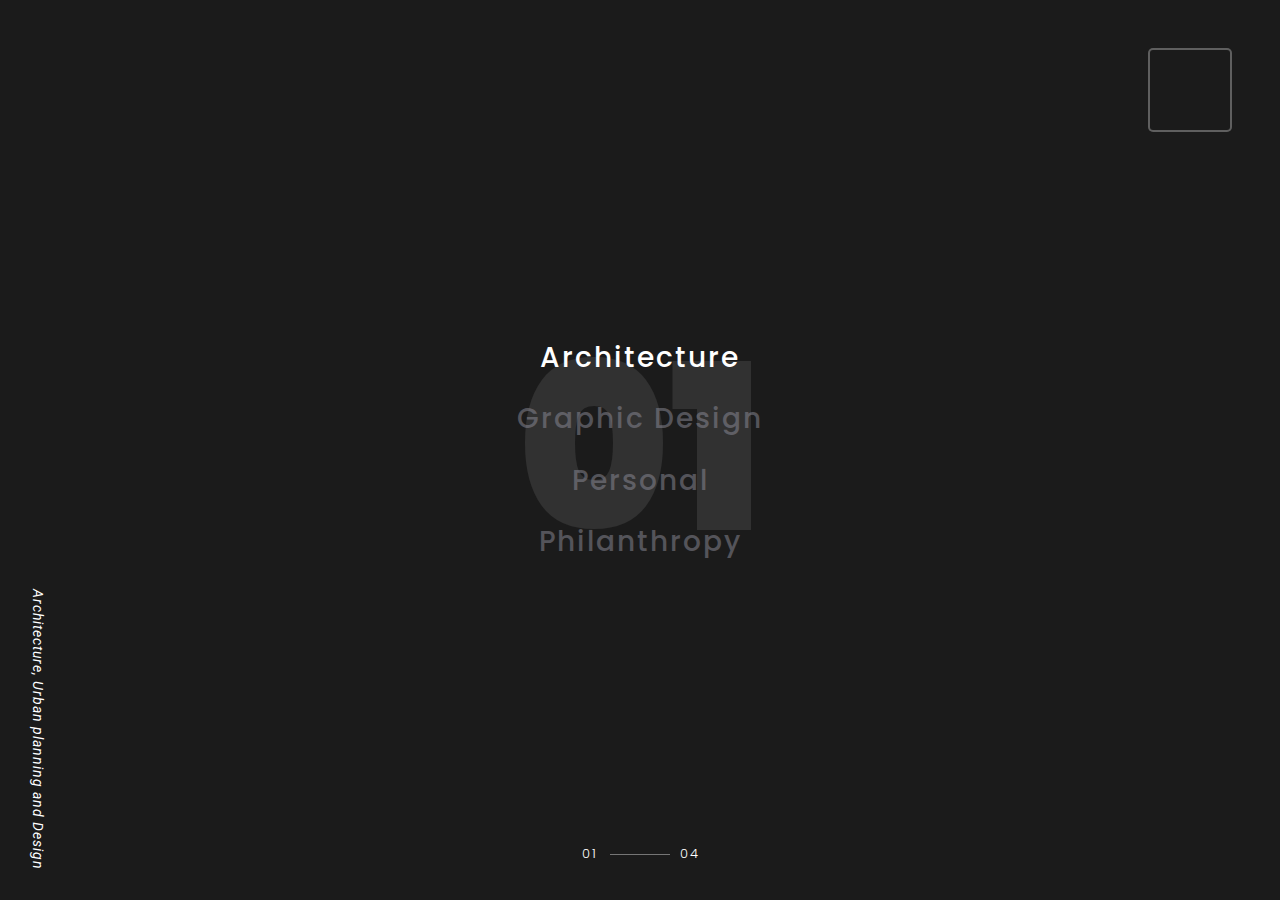
<file: index.html>
<!DOCTYPE html>
<html lang="en" >

<head>
  <meta charset="UTF-8">
  <title>Benson Sanga</title>
  
  
  <link rel='stylesheet' href='https://maxcdn.bootstrapcdn.com/bootstrap/4.0.0/css/bootstrap.min.css'>

      <link rel="stylesheet" href="css/style.css">

  
</head>

<body>

  <body>
  
 		<div class="section">
			<ul class="case-study-wrapper">
				<li class="case-study-name">                            	
					<a href="https://ymcmbennie.github.io/portfolio/" class="hover-target">Architecture</a>
				</li>
				<li class="case-study-name">                                         	
					<a href="#" class="hover-target">Graphic Design</a>
				</li>
				<li class="case-study-name">                                        	
					<a href="./Stories.html" class="hover-target">Personal</a>
				</li>
				<li class="case-study-name">                                         	
					<a href="#" class="hover-target">Philanthropy</a>
				</li>
			</ul>
			<ul class="case-study-images">
				<li>
					<div class="img-hero-background"></div> 
					<div class="dark-over-hero"></div>  
					<div class="hero-number-back">01</div> 
					<div class="hero-number">01</div> 
					<div class="hero-number-fixed">04</div> 
					<div class="case-study-title">Architecture, Urban planning and Design </div> 
				</li>
				<li>
					<div class="img-hero-background"></div> 
					<div class="hero-number-back">02</div> 
					<div class="hero-number">02</div>  
					<div class="case-study-title">Ux Design, Motion graphics and animation</div> 
				</li>
				<li>
					<div class="img-hero-background"></div>
					<div class="hero-number-back">03</div>  
					<div class="hero-number">03</div> 
					<div class="case-study-title">Friend, Brother and Spouse/div> 
				</li>
				<li>
					<div class="img-hero-background"></div> 
					<div class="hero-number-back">04</div> 
					<div class="hero-number">04</div> 
					<div class="case-study-title">Charity and Sustainabilty</div> 
				</li>
			</ul>	
		</div>
		
		<!-- Page cursor
		================================================== -->
		
        <div class='cursor' id="cursor"></div>
        <div class='cursor2' id="cursor2"></div>
        <div class='cursor3' id="cursor3"></div> 
  
<!-- Link to page
	================================================== -->

  <a href="https://mailchi.mp/7609e33669ef/bensonadnewsletter"  class="link-to-portfolio hover-target" target=”_blank”></a>
  
</body>
  <script src='https://code.jquery.com/jquery-2.2.2.min.js'></script>
<script src='https://cdnjs.cloudflare.com/ajax/libs/popper.js/1.12.9/umd/popper.min.js'></script>
<script src='https://maxcdn.bootstrapcdn.com/bootstrap/4.0.0/js/bootstrap.min.js'></script>

  

    <script  src="js/index.js"></script>




</body>

</html>
</file>
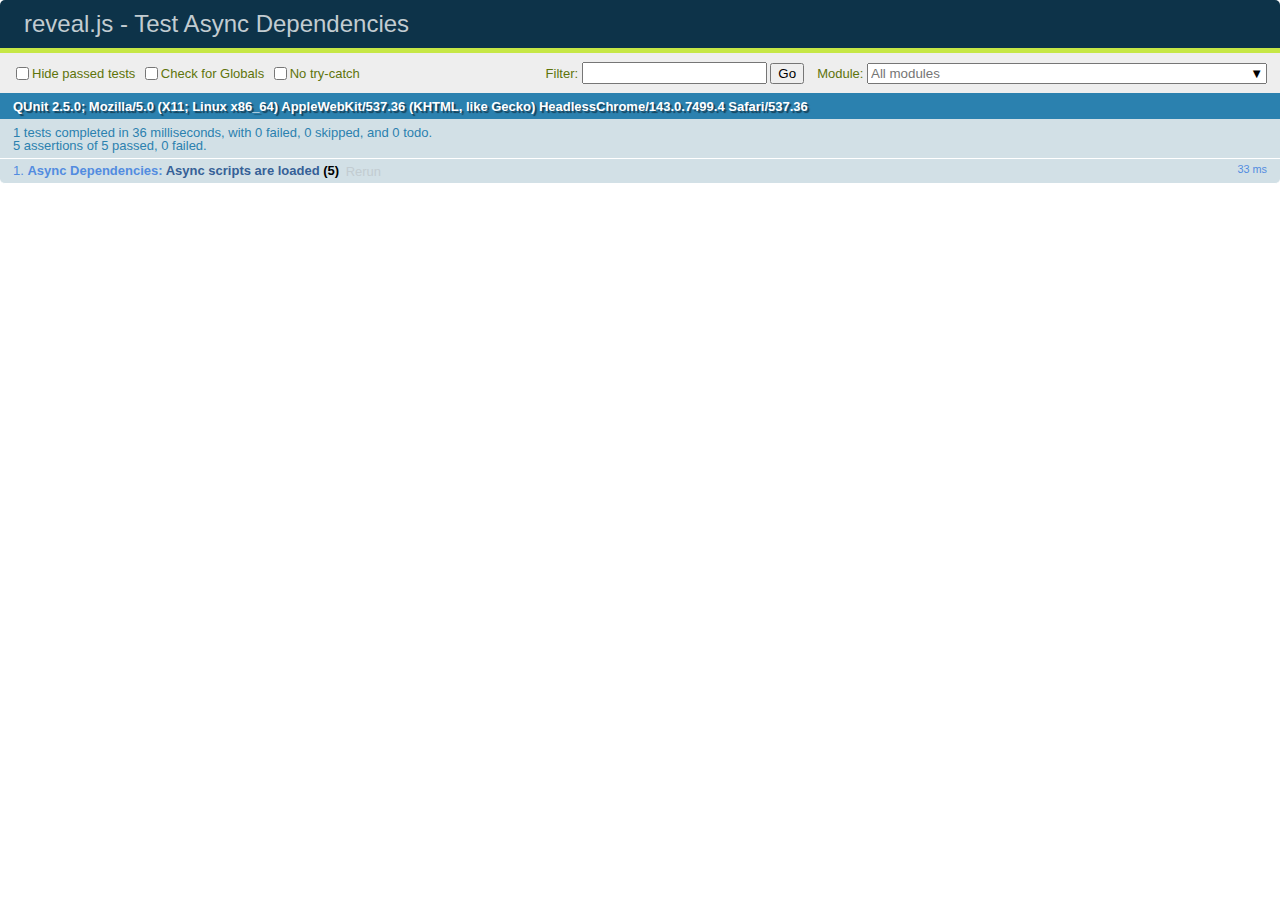
<file: templates/Slides/test/test-dependencies-async.html>
<!doctype html>
<html lang="en">

	<head>
		<meta charset="utf-8">

		<title>reveal.js - Test Async Dependencies</title>

		<link rel="stylesheet" href="../css/reveal.css">
		<link rel="stylesheet" href="qunit-2.5.0.css">
	</head>

	<body style="overflow: auto;">

		<div id="qunit"></div>
		<div id="qunit-fixture"></div>

		<div class="reveal" style="display: none;">

			<div class="slides">

				<section>Slide content</section>

			</div>

		</div>

		<script src="../js/reveal.js"></script>
		<script src="qunit-2.5.0.js"></script>

		<script>
			var	externalScriptSequence = '';
			var scriptCount = 0;

			QUnit.config.autostart = false;
			QUnit.module( 'Async Dependencies' );

			QUnit.test( 'Async scripts are loaded', function( assert ) {
				assert.expect( 5 );
				var done = assert.async( 5 );

				function callback( event ) {
					if( externalScriptSequence.length === 1 ) {
						assert.ok( externalScriptSequence === 'A', 'first callback was sync script' );
						done();
					}
					else {
						assert.ok( true, 'async script loaded' );
						done();
					}

					if( externalScriptSequence.length === 4 ) {
						assert.ok( 	externalScriptSequence.indexOf( 'A' ) !== -1 &&
									externalScriptSequence.indexOf( 'B' ) !== -1 &&
									externalScriptSequence.indexOf( 'C' ) !== -1 &&
									externalScriptSequence.indexOf( 'D' ) !== -1, 'four unique scripts were loaded' );
						done();
					}

					scriptCount ++;
				}

				Reveal.initialize({
					dependencies: [
						{ src: 'assets/external-script-a.js', async: false, callback: callback },
						{ src: 'assets/external-script-b.js', async: true, callback: callback },
						{ src: 'assets/external-script-c.js', async: true, callback: callback },
						{ src: 'assets/external-script-d.js', async: true, callback: callback }
					]
				});
			});

			QUnit.start();

		</script>

	</body>
</html>
</file>
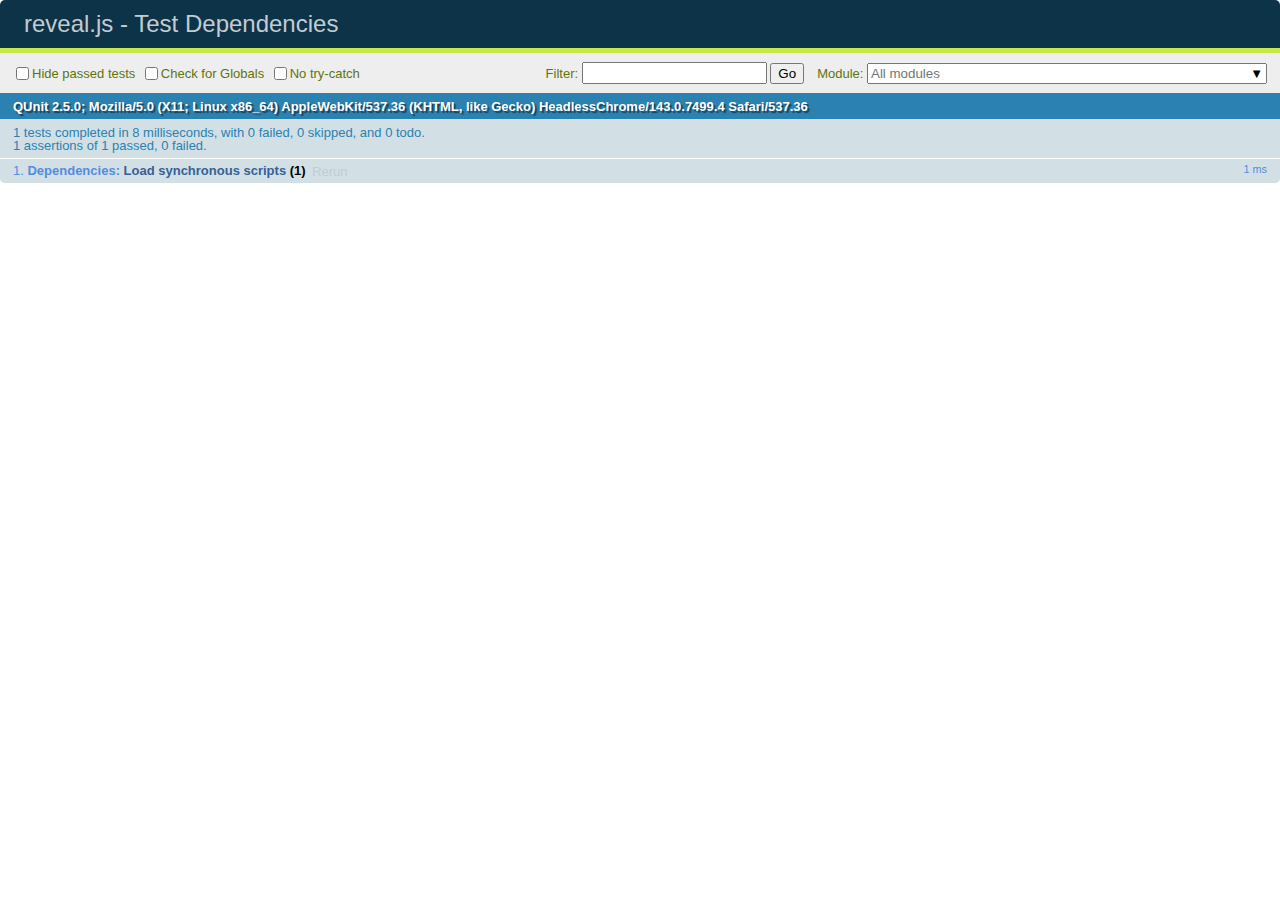
<file: templates/Slides/test/test-dependencies.html>
<!doctype html>
<html lang="en">

	<head>
		<meta charset="utf-8">

		<title>reveal.js - Test Dependencies</title>

		<link rel="stylesheet" href="../css/reveal.css">
		<link rel="stylesheet" href="qunit-2.5.0.css">
	</head>

	<body style="overflow: auto;">

		<div id="qunit"></div>
		<div id="qunit-fixture"></div>

		<div class="reveal" style="display: none;">

			<div class="slides">

				<section>Slide content</section>

			</div>

		</div>

		<script src="../js/reveal.js"></script>
		<script src="qunit-2.5.0.js"></script>

		<script>
			window.externalScriptSequence = '';

			Reveal.addEventListener( 'ready', function() {

				QUnit.module( 'Dependencies' );

				QUnit.test( 'Load synchronous scripts', function( assert ) {
					assert.strictEqual( window.externalScriptSequence, 'ABC', 'Loaded and executed in order' );
				});

			} );

			Reveal.initialize({
				dependencies: [
					{ src: 'assets/external-script-a.js' },
					{ src: 'assets/external-script-b.js' },
					{ src: 'assets/external-script-c.js' }
				]
			});
		</script>

	</body>
</html>
</file>
<file: css/style.css>
@import url('https://fonts.googleapis.com/css?family=Poppins:100,100i,200,200i,300,300i,400,400i,500,500i,600,600i,700,700i,800,800i,900,900i|Roboto:100,100i,300,300i,400,400i,500,500i,700,700i,900,900i&subset=cyrillic,cyrillic-ext,devanagari,greek,greek-ext,latin-ext,vietnamese');

body{
	width: 100%;
  height: 100vh;
  background: #000;
	overflow: hidden;
}

/* #Cursor
================================================== */
.cursor,
.cursor2,
.cursor3{
	position: fixed;
	border-radius: 50%;	
	transform: translateX(-50%) translateY(-50%);
	pointer-events: none;
	left: -100px;
	top: 50%
}
.cursor{
	background-color: #fff;
	height: 0;
	width: 0;
	z-index: 99999;
}
.cursor2,.cursor3{
	height: 36px;
	width: 36px;
	z-index:99998;
	-webkit-transition:all 0.3s ease-out;
	transition:all 0.3s ease-out
}
.cursor2.hover,
.cursor3.hover{
	-webkit-transform:scale(2) translateX(-25%) translateY(-25%);
	transform:scale(2) translateX(-25%) translateY(-25%);
	border:none
}
.cursor2{
	border: 2px solid #fff;
	box-shadow: 0 0 22px rgba(255, 255, 255, 0.6);
}
.cursor2.hover{
	background: rgba(255,255,255,.1);
	box-shadow: 0 0 12px rgba(255, 255, 255, 0.2);
}

/* #Slider
================================================== */

.section{
	position: relative;
	width: 100%;
	display: block;
	overflow: hidden;
	height: 100vh;
	background-color: #212121;
}

/* Case Study Showcase
================================================== */

.case-study-wrapper {
	position: absolute;
	top: 50%;
	left: 50%;
	z-index: 10;
	width: auto;
	margin: 0;
	padding: 0;
	-webkit-transform: translate(-50%, -50%);
	transform: translate(-50%, -50%);
	list-style: none;
}
.case-study-wrapper .case-study-name a {
	position: relative;
	list-style: none;
	margin: 0;
	display: block;
	text-align: center;
	padding: 0;
	font-size: 28px;
	margin-top: 25px;
	margin-bottom: 25px;
	font-family: 'Poppins', sans-serif;
	font-weight: 500;
	line-height: 1.3;
	letter-spacing: 2px;
	color: #8e8d9a;
	opacity: 0.5;
	text-decoration: none;
	-webkit-transition: all 300ms linear;
	transition: all 300ms linear; 
}	
.case-study-wrapper .case-study-name a:hover {
	text-decoration: none;
}	
.case-study-wrapper .case-study-name.active a {
	opacity: 1;
	color: #fff;
}	
.case-study-images {
	position: absolute;
	top: 0;
	left: 0;
	width: 100%;
	height: 100%;
	margin:0;
	z-index:2;
}	
.case-study-images li {
	position: absolute;
	width: 100%;
	height: 100%;
	top: 0;
	left: 0;
	overflow: hidden;
	list-style:none;
	-webkit-transition: all 300ms linear;
	transition: all 300ms linear; 
}	
.case-study-images li .img-hero-background{
	position: absolute;
	width: 100%;
	height: 100%;
	-webkit-background-size: cover;
	-moz-background-size: cover;
	-o-background-size: cover;
	background-size: cover;
	background-position:center center;
	background-repeat:no-repeat;
	top: 0;
	left: 0;
	overflow: hidden;
	list-style:none;
	opacity: 0;
	-webkit-transform: translateY(-30px);
	transform: translateY(-30px);
	-webkit-transition: all 300ms linear;
	transition: all 300ms linear; 
}
.case-study-images li.show .img-hero-background {
	opacity: 1;
	-webkit-transform: translateY(0);
	transform: translateY(0);
} 
.case-study-images li .case-study-title{
	position: absolute;
	bottom: 30px;
	left: 30px;
	display: block;
	opacity: 0;
	color: #fff;
	z-index: 19;
	letter-spacing: 1px;
	font-size: 14px;
	font-family: 'Roboto', sans-serif;
	-webkit-writing-mode: vertical-lr;
	writing-mode: vertical-lr;
	font-weight: 400;
	line-height: 16px;
	color: #fff; 
	font-style: italic;
	-webkit-transform: translateX(-100%);
	transform: translateX(-100%);
	-webkit-transition: all 300ms linear;
	transition: all 300ms linear; 
}
.case-study-images li.show .case-study-title {
	opacity: 1;
	-webkit-transform: translateX(0);
	transform: translateX(0);
} 
.case-study-images li .hero-number-back{
	position: absolute;
	top: 50%;
	left: 50%;
	-webkit-transform: translate(-50%, -50%);
	transform: translate(-50%, -50%);
	display: block;
	list-style:none;
	opacity: 0;
	font-size: 18vw;
	font-family: 'Poppins', sans-serif;
	font-weight: 900;
	line-height: 1;
	color: rgba(255,255,255,.12);
	z-index: 1;
	-webkit-transition: all 300ms linear;
	transition: all 300ms linear; 
} 
.case-study-images li .hero-number{
	position: absolute;
	bottom: 40px;
	left: 50%;
	width: 40px;
	margin-left: -70px;
	display: block;
	letter-spacing: 2px;
	text-align: center;
	list-style:none;
	opacity: 0;
	font-size: 13px;
	font-family: 'Poppins', sans-serif;
	font-weight: 300;
	line-height: 1;
	color: #fff;
	z-index: 6;
	-webkit-transform: translateY(100%);
	transform: translateY(100%);
	-webkit-transition: all 300ms linear;
	transition: all 300ms linear; 
} 
.case-study-images li .hero-number-fixed{
	position: absolute;
	bottom: 40px;
	left: 50%;
	margin-left: 30px;
	width: 40px;
	text-align: center;
	display: block;
	letter-spacing: 2px;
	list-style:none;
	font-size: 13px;
	font-family: 'Poppins', sans-serif;
	font-weight: 300;
	line-height: 1;
	color: #fff;
	z-index: 6;
}
.case-study-images li .hero-number-fixed:before{
	position: absolute;
	content: '';
	top: 50%;
	left: -60px;
	width: 60px;
	height: 1px;
	z-index: 1;
	background-color: rgba(255,255,255,.4);
}
.case-study-images li.show .hero-number {
	opacity: 1;
	-webkit-transform: translateY(0);
	transform: translateY(0);
} 
.case-study-images li.show .hero-number-back {
	opacity: 1;
} 
.dark-over-hero{
	position:absolute;
	width:100%;
	height:100%;
	top:0;
	left:0;
	z-index:5;
	background-color: #050505;
	opacity: 0.2;
}
.case-study-images li:nth-child(1) .img-hero-background{
	background-image: url("http://www.ivang-design.com/svg-load/1.jpg");
}
.case-study-images li:nth-child(2) .img-hero-background{
	background-image: url("http://www.ivang-design.com/svg-load/2.jpg");
}
.case-study-images li:nth-child(3) .img-hero-background{
	background-image: url("http://www.ivang-design.com/svg-load/3.jpg");
}
.case-study-images li:nth-child(4) .img-hero-background{
	background-image: url("http://www.ivang-design.com/svg-load/4.jpg");
}

/* #Media
================================================== */

@media (max-width: 991px) { 
	.case-study-images li .hero-number-back{
		font-size: 26vw;
	} 
}

@media (max-width: 767px) {	
	.case-study-wrapper .case-study-name a {
		font-size: 20px;
		letter-spacing: 1px;
	}
	.case-study-images li .hero-number-back{
		font-size: 32vw;
	} 
}

/* #Link to page
================================================== */

.link-to-portfolio {
	  position: fixed;
    top: 50px;
    right: 50px;
    z-index: 20;
    cursor: pointer;
    width: 80px;
    height: 80px;
    text-align: center;
    border-radius: 3px;
    background-position: center center;
    background-size: cover;
    background-image: url('favicon.ico');
    box-shadow: 0 0 0 2px rgba(255,255,255,.3);
    transition: opacity .2s, border-radius .2s, box-shadow .2s;
    transition-timing-function: ease-out;
}
.link-to-portfolio:hover {
    opacity: 0.8;
    border-radius: 50%;
    box-shadow: 0 0 0 2px rgba(255,255,255,0);
}
</file>
<file: templates/Slides/test/qunit-2.5.0.css>
/*!
 * QUnit 2.5.0
 * https://qunitjs.com/
 *
 * Copyright jQuery Foundation and other contributors
 * Released under the MIT license
 * https://jquery.org/license
 *
 * Date: 2018-01-10T02:56Z
 */

/** Font Family and Sizes */

#qunit-tests, #qunit-header, #qunit-banner, #qunit-testrunner-toolbar, #qunit-filteredTest, #qunit-userAgent, #qunit-testresult {
	font-family: "Helvetica Neue Light", "HelveticaNeue-Light", "Helvetica Neue", Calibri, Helvetica, Arial, sans-serif;
}

#qunit-testrunner-toolbar, #qunit-filteredTest, #qunit-userAgent, #qunit-testresult, #qunit-tests li { font-size: small; }
#qunit-tests { font-size: smaller; }


/** Resets */

#qunit-tests, #qunit-header, #qunit-banner, #qunit-filteredTest, #qunit-userAgent, #qunit-testresult, #qunit-modulefilter {
	margin: 0;
	padding: 0;
}


/** Header (excluding toolbar) */

#qunit-header {
	padding: 0.5em 0 0.5em 1em;

	color: #8699A4;
	background-color: #0D3349;

	font-size: 1.5em;
	line-height: 1em;
	font-weight: 400;

	border-radius: 5px 5px 0 0;
}

#qunit-header a {
	text-decoration: none;
	color: #C2CCD1;
}

#qunit-header a:hover,
#qunit-header a:focus {
	color: #FFF;
}

#qunit-banner {
	height: 5px;
}

#qunit-filteredTest {
	padding: 0.5em 1em 0.5em 1em;
	color: #366097;
	background-color: #F4FF77;
}

#qunit-userAgent {
	padding: 0.5em 1em 0.5em 1em;
	color: #FFF;
	background-color: #2B81AF;
	text-shadow: rgba(0, 0, 0, 0.5) 2px 2px 1px;
}


/** Toolbar */

#qunit-testrunner-toolbar {
	padding: 0.5em 1em 0.5em 1em;
	color: #5E740B;
	background-color: #EEE;
}

#qunit-testrunner-toolbar .clearfix {
	height: 0;
	clear: both;
}

#qunit-testrunner-toolbar label {
	display: inline-block;
}

#qunit-testrunner-toolbar input[type=checkbox],
#qunit-testrunner-toolbar input[type=radio] {
	margin: 3px;
	vertical-align: -2px;
}

#qunit-testrunner-toolbar input[type=text] {
	box-sizing: border-box;
	height: 1.6em;
}

.qunit-url-config,
.qunit-filter,
#qunit-modulefilter {
	display: inline-block;
	line-height: 2.1em;
}

.qunit-filter,
#qunit-modulefilter {
	float: right;
	position: relative;
	margin-left: 1em;
}

.qunit-url-config label {
	margin-right: 0.5em;
}

#qunit-modulefilter-search {
	box-sizing: border-box;
	width: 400px;
}

#qunit-modulefilter-search-container:after {
	position: absolute;
	right: 0.3em;
	content: "\25bc";
	color: black;
}

#qunit-modulefilter-dropdown {
	/* align with #qunit-modulefilter-search */
	box-sizing: border-box;
	width: 400px;
	position: absolute;
	right: 0;
	top: 50%;
	margin-top: 0.8em;

	border: 1px solid #D3D3D3;
	border-top: none;
	border-radius: 0 0 .25em .25em;
	color: #000;
	background-color: #F5F5F5;
	z-index: 99;
}

#qunit-modulefilter-dropdown a {
	color: inherit;
	text-decoration: none;
}

#qunit-modulefilter-dropdown .clickable.checked {
	font-weight: bold;
	color: #000;
	background-color: #D2E0E6;
}

#qunit-modulefilter-dropdown .clickable:hover {
	color: #FFF;
	background-color: #0D3349;
}

#qunit-modulefilter-actions {
	display: block;
	overflow: auto;

	/* align with #qunit-modulefilter-dropdown-list */
	font: smaller/1.5em sans-serif;
}

#qunit-modulefilter-dropdown #qunit-modulefilter-actions > * {
	box-sizing: border-box;
	max-height: 2.8em;
	display: block;
	padding: 0.4em;
}

#qunit-modulefilter-dropdown #qunit-modulefilter-actions > button {
	float: right;
	font: inherit;
}

#qunit-modulefilter-dropdown #qunit-modulefilter-actions > :last-child {
	/* insert padding to align with checkbox margins */
	padding-left: 3px;
}

#qunit-modulefilter-dropdown-list {
	max-height: 200px;
	overflow-y: auto;
	margin: 0;
	border-top: 2px groove threedhighlight;
	padding: 0.4em 0 0;
	font: smaller/1.5em sans-serif;
}

#qunit-modulefilter-dropdown-list li {
	white-space: nowrap;
	overflow: hidden;
	text-overflow: ellipsis;
}

#qunit-modulefilter-dropdown-list .clickable {
	display: block;
	padding-left: 0.15em;
}


/** Tests: Pass/Fail */

#qunit-tests {
	list-style-position: inside;
}

#qunit-tests li {
	padding: 0.4em 1em 0.4em 1em;
	border-bottom: 1px solid #FFF;
	list-style-position: inside;
}

#qunit-tests > li {
	display: none;
}

#qunit-tests li.running,
#qunit-tests li.pass,
#qunit-tests li.fail,
#qunit-tests li.skipped,
#qunit-tests li.aborted {
	display: list-item;
}

#qunit-tests.hidepass {
	position: relative;
}

#qunit-tests.hidepass li.running,
#qunit-tests.hidepass li.pass:not(.todo) {
	visibility: hidden;
	position: absolute;
	width:   0;
	height:  0;
	padding: 0;
	border:  0;
	margin:  0;
}

#qunit-tests li strong {
	cursor: pointer;
}

#qunit-tests li.skipped strong {
	cursor: default;
}

#qunit-tests li a {
	padding: 0.5em;
	color: #C2CCD1;
	text-decoration: none;
}

#qunit-tests li p a {
	padding: 0.25em;
	color: #6B6464;
}
#qunit-tests li a:hover,
#qunit-tests li a:focus {
	color: #000;
}

#qunit-tests li .runtime {
	float: right;
	font-size: smaller;
}

.qunit-assert-list {
	margin-top: 0.5em;
	padding: 0.5em;

	background-color: #FFF;

	border-radius: 5px;
}

.qunit-source {
	margin: 0.6em 0 0.3em;
}

.qunit-collapsed {
	display: none;
}

#qunit-tests table {
	border-collapse: collapse;
	margin-top: 0.2em;
}

#qunit-tests th {
	text-align: right;
	vertical-align: top;
	padding: 0 0.5em 0 0;
}

#qunit-tests td {
	vertical-align: top;
}

#qunit-tests pre {
	margin: 0;
	white-space: pre-wrap;
	word-wrap: break-word;
}

#qunit-tests del {
	color: #374E0C;
	background-color: #E0F2BE;
	text-decoration: none;
}

#qunit-tests ins {
	color: #500;
	background-color: #FFCACA;
	text-decoration: none;
}

/*** Test Counts */

#qunit-tests b.counts                       { color: #000; }
#qunit-tests b.passed                       { color: #5E740B; }
#qunit-tests b.failed                       { color: #710909; }

#qunit-tests li li {
	padding: 5px;
	background-color: #FFF;
	border-bottom: none;
	list-style-position: inside;
}

/*** Passing Styles */

#qunit-tests li li.pass {
	color: #3C510C;
	background-color: #FFF;
	border-left: 10px solid #C6E746;
}

#qunit-tests .pass                          { color: #528CE0; background-color: #D2E0E6; }
#qunit-tests .pass .test-name               { color: #366097; }

#qunit-tests .pass .test-actual,
#qunit-tests .pass .test-expected           { color: #999; }

#qunit-banner.qunit-pass                    { background-color: #C6E746; }

/*** Failing Styles */

#qunit-tests li li.fail {
	color: #710909;
	background-color: #FFF;
	border-left: 10px solid #EE5757;
	white-space: pre;
}

#qunit-tests > li:last-child {
	border-radius: 0 0 5px 5px;
}

#qunit-tests .fail                          { color: #000; background-color: #EE5757; }
#qunit-tests .fail .test-name,
#qunit-tests .fail .module-name             { color: #000; }

#qunit-tests .fail .test-actual             { color: #EE5757; }
#qunit-tests .fail .test-expected           { color: #008000; }

#qunit-banner.qunit-fail                    { background-color: #EE5757; }


/*** Aborted tests */
#qunit-tests .aborted { color: #000; background-color: orange; }
/*** Skipped tests */

#qunit-tests .skipped {
	background-color: #EBECE9;
}

#qunit-tests .qunit-todo-label,
#qunit-tests .qunit-skipped-label {
	background-color: #F4FF77;
	display: inline-block;
	font-style: normal;
	color: #366097;
	line-height: 1.8em;
	padding: 0 0.5em;
	margin: -0.4em 0.4em -0.4em 0;
}

#qunit-tests .qunit-todo-label {
	background-color: #EEE;
}

/** Result */

#qunit-testresult {
	color: #2B81AF;
	background-color: #D2E0E6;

	border-bottom: 1px solid #FFF;
}
#qunit-testresult .clearfix {
	height: 0;
	clear: both;
}
#qunit-testresult .module-name {
	font-weight: 700;
}
#qunit-testresult-display {
	padding: 0.5em 1em 0.5em 1em;
	width: 85%;
	float:left;
}
#qunit-testresult-controls {
	padding: 0.5em 1em 0.5em 1em;
  width: 10%;
	float:left;
}

/** Fixture */

#qunit-fixture {
	position: absolute;
	top: -10000px;
	left: -10000px;
	width: 1000px;
	height: 1000px;
}
</file>
